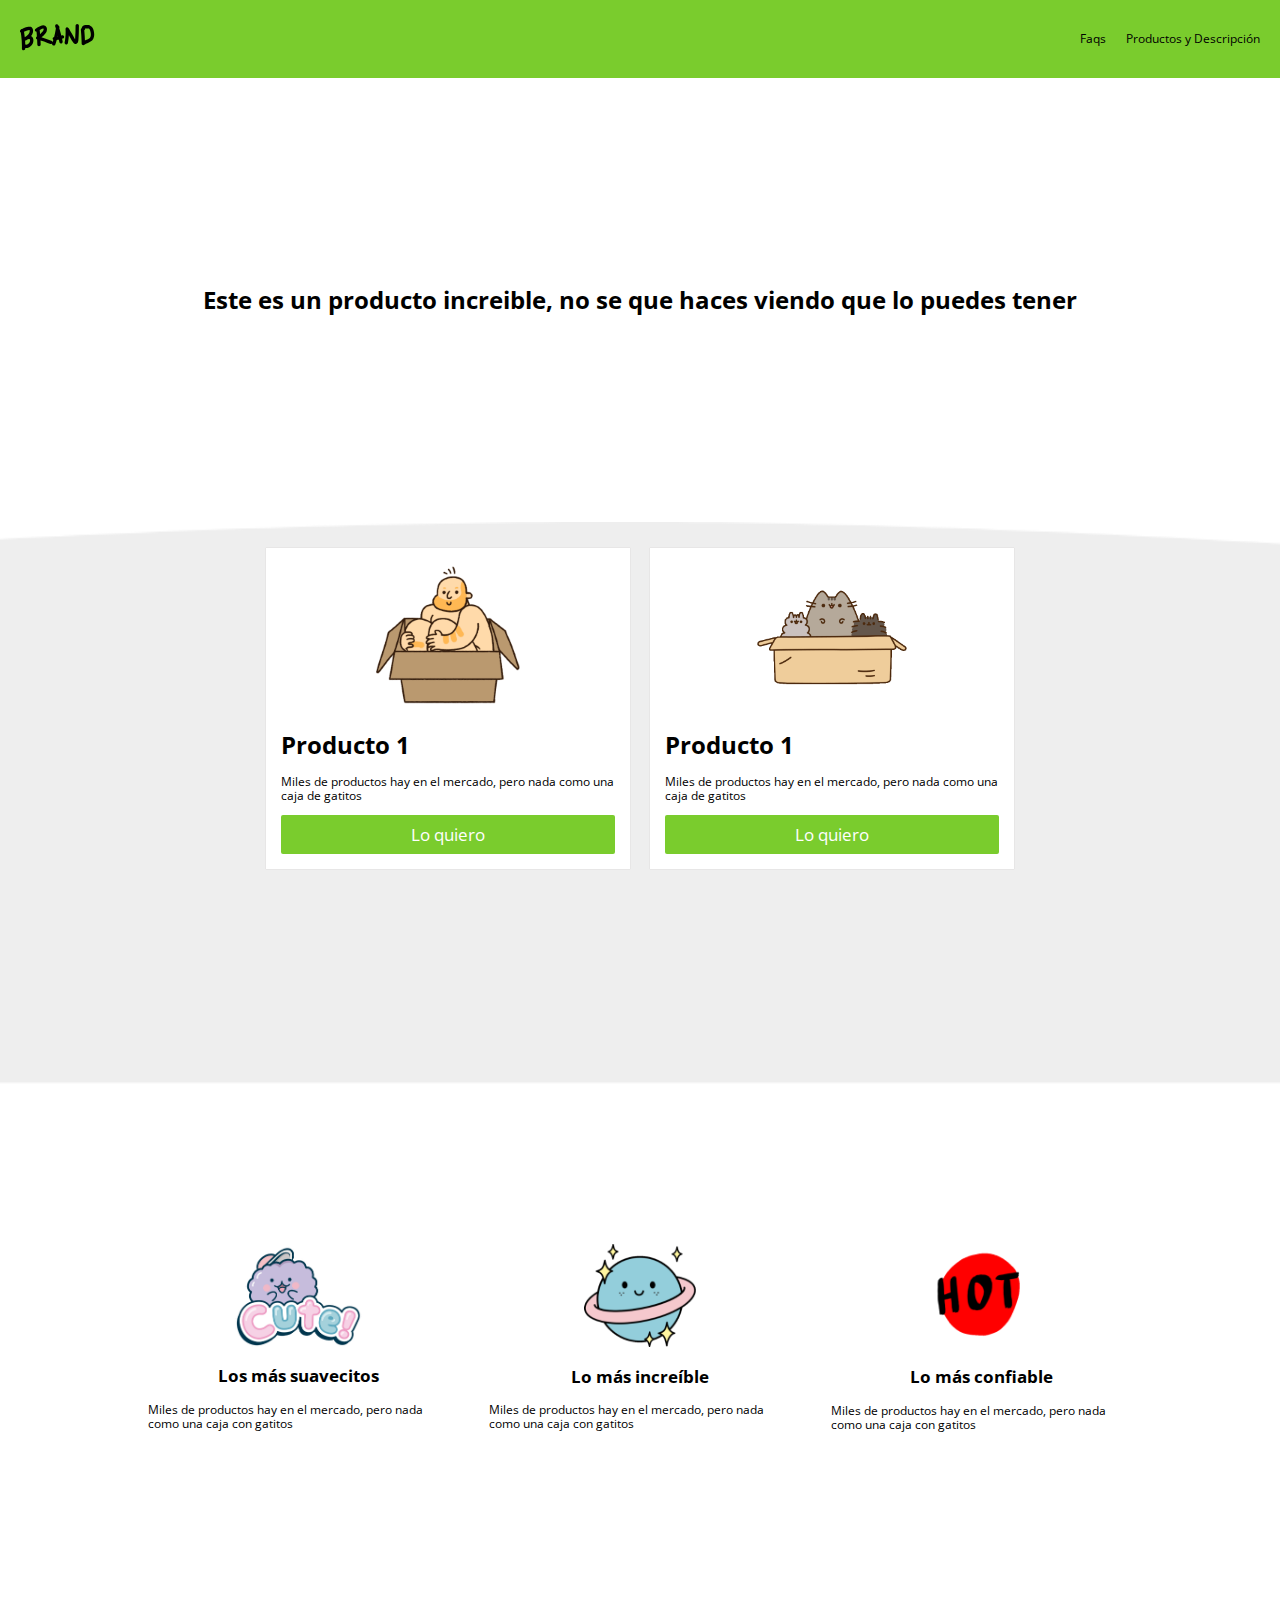
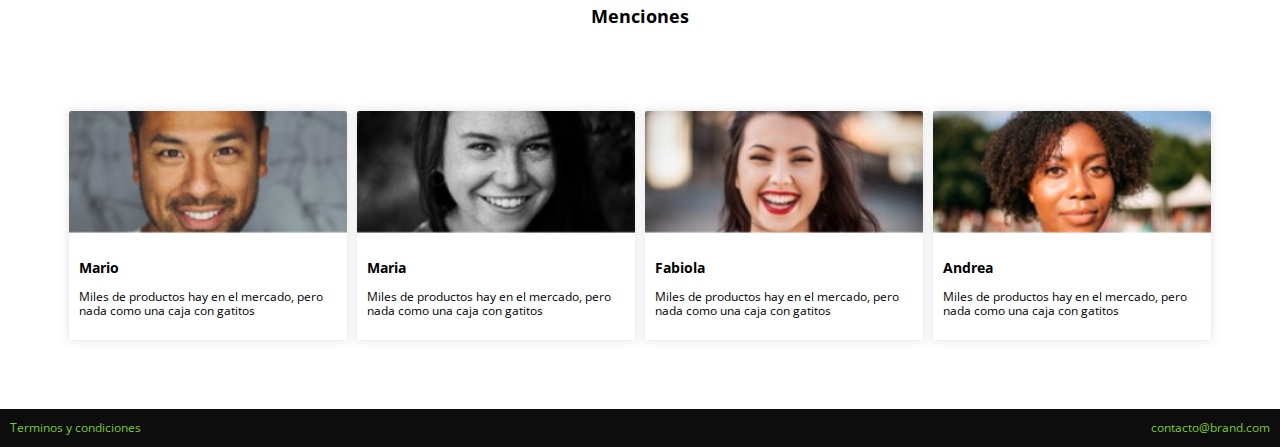
<file: index.html>
<!DOCTYPE html>
<html lang="es">
<head>
    <meta charset="UTF-8">
    <meta name="viewport" content="width=device-width, initial-scale=1.0">
    <meta http-equiv="X-UA-Compatible" content="ie=edge">
    <link rel="stylesheet" href="css/grid.css">
    <link rel="stylesheet" href="css/animation.css">
    <link rel="stylesheet" href="css/normalize.css">
    <link rel="stylesheet" href="css/estilos.css">
    <link rel="stylesheet" href="css/mobile.css">
    
    <title>Brand</title>
</head>
<body>
    <!-- Aqui comienza el nav -->
    <nav class="fadeInDown">
        <div class="brand_image">
            <a href="index.html"><img src="images/logo.png" alt=""></a>
        </div>
        <div class="nav_options">
            <ul>
                <li><a href="#">Faqs</a></li>
                <li><a href="producto.html">Productos y Descripción</a></li>
            </ul>
        </div>
    </nav>

    <!-- Aqui termina el nav -->
    <h1 class="main_section fadeIn">
        Este es un producto increible, no se que haces viendo que lo puedes tener
    </h1>    

<!--------------------------------- Start Products ------------------------------------->
<section id="productos" class="products">
    <div class="product fadeInUp">
        <div class="content">
            <div class="img_content">
                <img src="images/box1.png" alt="">   
            </div> 
            <h1>Producto 1</h1>
            <p>Miles de productos hay en el mercado, pero nada como una caja de gatitos</p>
            <a href="venta.html">
                <button class="main_button">
                    Lo quiero
                </button>
            </a>
        </div>
    </div>

    <div class="product fadeInUp">
        <div class="content">
            <div class="img_content">
                <img src="images/box2.png" alt="">   
            </div>   
            <h1>Producto 1</h1>
            <p>Miles de productos hay en el mercado, pero nada como una caja de gatitos</p>
            <a href="venta.html">
                <button class="main_button">
                    Lo quiero
                </button>
            </a>
        </div>
    </div>
</section>
<!--------------------------------- Finish Products ------------------------------------->

<!---------------------------- Star  Products Descriptions ------------------------------------->
<section id="product_description" class="products_description">
    <div class="description">
        <div class="content_description">
            <figure class="product_imageContainer">
                <img src="images/b1.png" alt="Lo más suavecitos" width="127px">
            </figure>
            <h3>Los más suavecitos</h3>
            <p>Miles de productos hay en el mercado, pero nada como una caja con gatitos</p>
        </div>
    </div>
    <div class="description">
        <div class="content_description">
            <figure class="product_imageContainer">
                <img src="images/b2.png" alt="Lo más increíble" width="112px">
            </figure>
            <h3>Lo más increíble</h3>
            <p>Miles de productos hay en el mercado, pero nada como una caja con gatitos</p>
        </div>
    </div>
    <div class="description">
        <div class="content_description">
            <figure class="product_imageContainer">
                <img src="images/b3.png" alt="Lo más confiable" width="104px">
            </figure>
            <h3>Lo más confiable</h3>
            <p>Miles de productos hay en el mercado, pero nada como una caja con gatitos</p>
        </div>
    </div>
</section>
<!---------------------------- Finish Products Descriptions ------------------------------------->

<!----------------------------- Star Products Mentions ------------------------------------------>
<h2 class="mention_title">Menciones</h2>
<section id="product_mention" class="products_mentions">    
    <div class="mention">
        <div class="content_mention">
            <img src="images/p1.png" alt="">
            <div class="text">
                <h3>Mario</h3>
                <p>Miles de productos hay en el mercado, pero nada como una caja con gatitos</p>
            </div>
        </div>
    </div>
    <div class="mention">
        <div class="content_mention">
            <img src="images/p2.png" alt="">
            <div class="text">
                <h3>Maria</h3>
                <p>Miles de productos hay en el mercado, pero nada como una caja con gatitos</p>
            </div>
        </div>
    </div>
    <div class="mention">
        <div class="content_mention">
            <img src="images/p3.png" alt="">
            <div class="text">
                <h3>Fabiola</h3>
                <p>Miles de productos hay en el mercado, pero nada como una caja con gatitos</p>
            </div>
        </div>
    </div>
    <div class="mention">
        <div class="content_mention">
            <img src="images/p4.png" alt="" >
            <div class="text">
                <h3>Andrea</h3>
                <p>Miles de productos hay en el mercado, pero nada como una caja con gatitos</p>
            </div>
        </div>
    </div>
</section>
<footer class="footer">
    <div class="footer-container">
        <div class="terminos">
          <p>Terminos y condiciones</p>
        </div>
        <div class="contact">
          <a href="mailto:contacto@brand.com"> 
            <p>contacto@brand.com</p>
          </a>
        </div>
    </div>    
</footer>

<!----------------------------- Finish Products Mentions ------------------------------------------>
<script src=""></script>
</body>
</html>
</file>
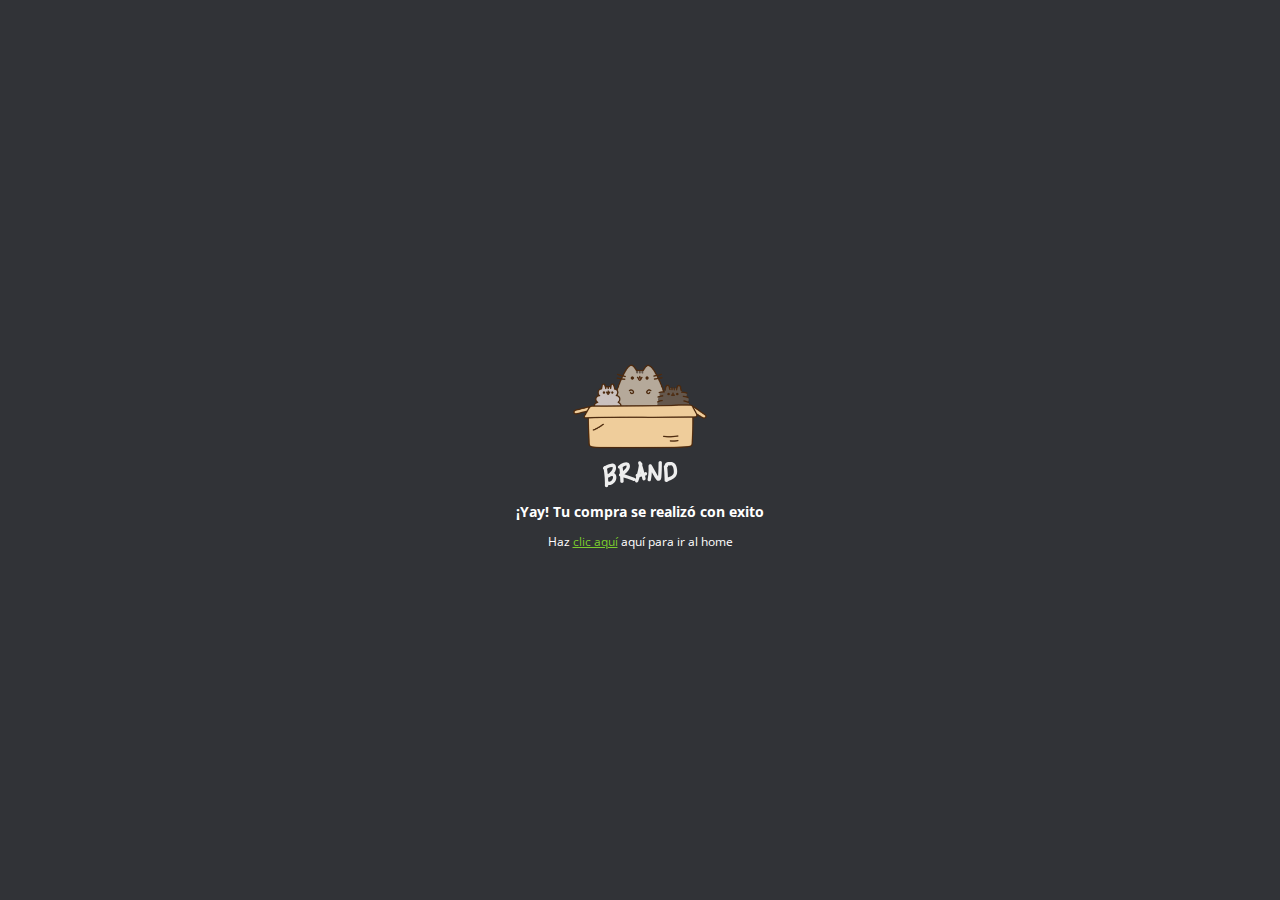
<file: exito.html>
<!DOCTYPE html>
<html lang="en">
<head>
    <meta charset="UTF-8">
    <meta name="viewport" content="width=device-width, initial-scale=1.0">
    <meta http-equiv="X-UA-Compatible" content="ie=edge">
    <link rel="stylesheet" href="css/normalize.css">
    <link rel="stylesheet" href="css/estilos.css">
    <link rel="stylesheet" href="css/animation.css">
    <link rel="stylesheet" href="css/paypal.css">
    <title>Exito</title>
</head>
<body>
    <div class="content_paypal">
        <img src="images/box_brand.png" alt="">
        <h3>¡Yay! Tu compra se realizó con exito</h3>
        <p>Haz <a href="index.html">clic aquí</a> aquí para ir al home</p>
    </div>
</body>
</html>
</file>
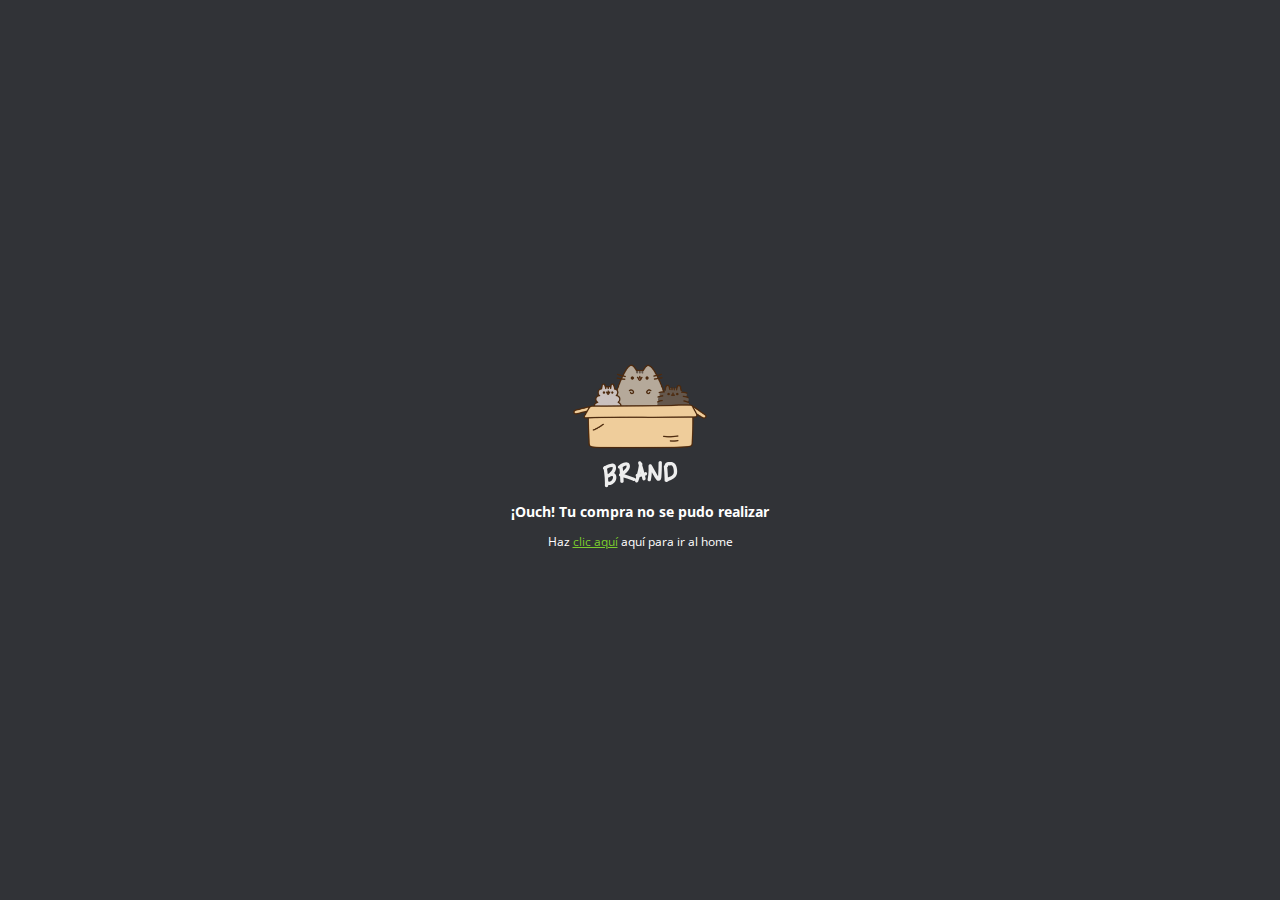
<file: falla.html>
<!DOCTYPE html>
<html lang="en">
<head>
    <meta charset="UTF-8">
    <meta name="viewport" content="width=device-width, initial-scale=1.0">
    <meta http-equiv="X-UA-Compatible" content="ie=edge">
    <link rel="stylesheet" href="css/normalize.css">
    <link rel="stylesheet" href="css/estilos.css">
    <link rel="stylesheet" href="css/animation.css">
    <link rel="stylesheet" href="css/paypal.css">
    <title>Exito</title>
</head>
<body>
    <div class="content_paypal">
        <img src="images/box_brand.png" alt="">
        <h3>¡Ouch! Tu compra no se pudo realizar</h3>
        <p>Haz <a href="index.html">clic aquí</a> aquí para ir al home</p>
    </div>
</body>
</html>
</file>
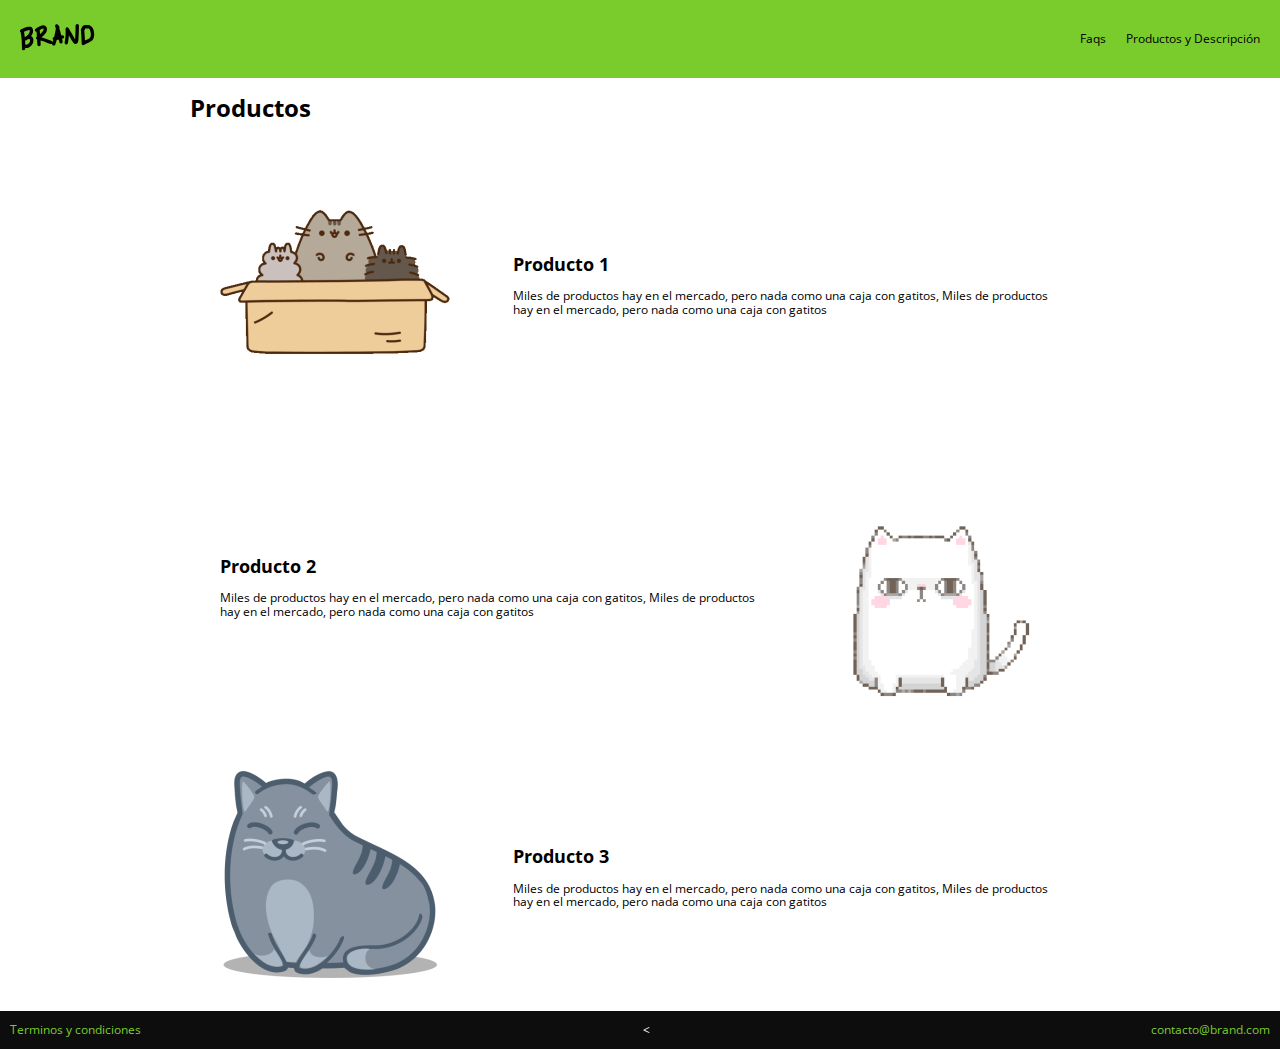
<file: producto.html>
<!DOCTYPE html>
<html lang="es">
<head>
    <meta charset="UTF-8">
    <meta name="viewport" content="width=device-width, initial-scale=1.0">
    <meta http-equiv="X-UA-Compatible" content="ie=edge">
    <link rel="stylesheet" href="css/grid.css">
    <link rel="stylesheet" href="css/animation.css">
    <link rel="stylesheet" href="css/normalize.css">
    <link rel="stylesheet" href="css/estilos.css">
    <link rel="stylesheet" href="css/mobile.css">
    
    <title>Brand</title>
</head>
<body>
    <!-- Aqui comienza el nav -->
    <nav class="fadeInDown">
        <div class="brand_image">
            <a href="index.html"><img src="images/logo.png" alt=""></a>
        </div>
        <div class="nav_options">
            <ul>
                <li> <a href="#">Faqs</a></li>
                <li><a href="producto.html">Productos y Descripción</a></li>
            </ul>
        </div>
    </nav>

    <!-- Aqui termina el nav -->

    <!-- Aquí comienzan los productos -->
    <div class="container">
        <h1>Productos</h1>
        <div class="row">
            <div class="col-4">
                <img class="product1-image" src="images/ben1.png" alt="" >
            </div>
            <div class="col-8">
                <h2>Producto 1</h2>
                <p>Miles de productos hay en el mercado, pero nada como una caja con gatitos, Miles de productos hay en el mercado, pero nada como una caja con gatitos</p>
            </div>
        </div>
        <div class="row">
            <div class="col-8">
                <h2>Producto 2</h2>
                <p>Miles de productos hay en el mercado, pero nada como una caja con gatitos, Miles de productos hay en el mercado, pero nada como una caja con gatitos</p>
            </div>
            <div class="col-4">
                <img class="product2-image" src="images/ben2.png" alt="" >
            </div>
        </div>
        <div class="row">
            <div class="col-4">
                <img class="product3-image" src="images/ben3.png" alt="" >
            </div>
            <div class="col-8">
                <h2>Producto 3</h2>
                <p>Miles de productos hay en el mercado, pero nada como una caja con gatitos, Miles de productos hay en el mercado, pero nada como una caja con gatitos</p>
            </div>
        </div>
    </div>
    <!-- Aquí terminan los productos -->
<footer class="footer">
    <div class="footer-container">
        <div class="terminos">
          <p>Terminos y condiciones</p>
        </div>
        <<div class="contact">
          <a href="mailto:contacto@brand.com"> 
            <p>contacto@brand.com</p>
          </a>
        </div>
    </div>    
</footer>
<script src=""></script>
</body>
</html>
</file>
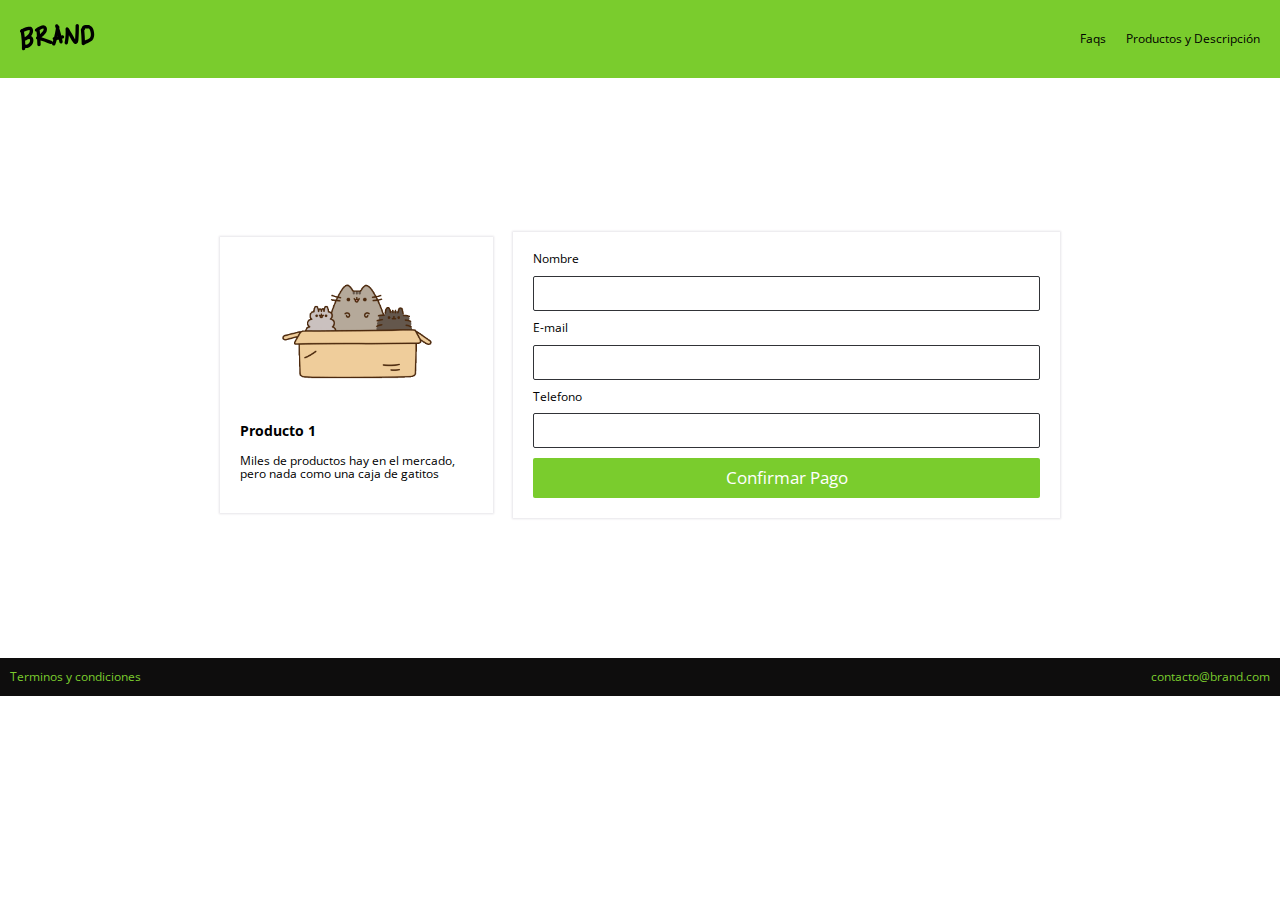
<file: venta.html>
<!DOCTYPE html>
<html lang="es">
<head>
    <meta charset="UTF-8">
    <meta name="viewport" content="width=device-width, initial-scale=1.0">
    <meta http-equiv="X-UA-Compatible" content="ie=edge">
    <link rel="stylesheet" href="css/grid.css">
    <link rel="stylesheet" href="css/animation.css">
    <link rel="stylesheet" href="css/normalize.css">
    <link rel="stylesheet" href="css/estilos.css">
    <link rel="stylesheet" href="css/mobile.css">
    
    <title>Brand</title>
</head>
<body>
    <!-- Aqui comienza el nav -->
    <nav class="fadeInDown">
            <div class="brand_image">
                <a href="index.html"><img src="images/logo.png" alt=""></a>
            </div>
            <div class="nav_options">
                <ul>
                    <li> <a href="#">Faqs</a></li>
                    <li><a href="producto.html">Productos y Descripción</a></li>
                </ul>
            </div>
        </nav>
    <!-- Aqui termina el nav -->
    <!-- Empieza Formulario Venta -->
    <br>
    <br>
    <br>
    <br>
    <br>
    <br>
    <br>
    <br>
    <br>
    
   <div class="container">
   
    <div class="row">
        <div class="col-4">
            <div class="modulo_pago">
                <div class="modulo_pago_images">
                    <img src="images/box2.png" alt="">
                </div>
                <h3>Producto 1</h3>
                <p>Miles de productos hay en el mercado, pero nada como una caja de gatitos
                </p> 
            </div>
        </div>
        <div class="col-8">
           <div class="modulo_pago">
                <form action="https://www.google.com">
                    <label for="name">Nombre</label>
                    <br>
                    <input type="text" placeholder="" name="name" class="data">
                    <br>
                    <label for="email">E-mail</label>
                    <br>
                    <input type="email" placeholder="" name="email" class="data">
                    <br>
                    <label for="phone">Telefono</label>
                    <br>
                    <input type="tel" placeholder="" name="phone" class="data">
                    <br>
                    <input type="submit" name="" class="main_button" name="submit" value="Confirmar Pago">
                </form>
           </div>
        </div>
    </div>
    </div>
    
    <br>
    <br>
    <br>
    <br>
    <br>
    <br>
    <br>
    <br>

    <!-- Empieza formulario beneficio -->
    
    <!-- Inicia Footer -->
<footer class="footer">
    <div class="footer-container">
        <div class="terminos">
          <p>Terminos y condiciones</p>
        </div>
        <div class="contact">
          <a href="mailto:contacto@brand.com"> 
            <p>contacto@brand.com</p>
          </a>
        </div>
    </div>    
</footer>
    <!-- Fin de Footer -->
<script src=""></script>
</body><!--  Cierra Body -->
</html>
</file>
<file: css/grid.css>
.container {
    max-width: 900px;
    margin:auto;
    
}

.row {
    display: flex;
    align-items: center;
    padding: 20px;
}

.col-1 {
    width: 8.3333333333%;
}

.col-2 {
    width: 16.6666666666%;
}

.col-3 {
    width: 24.9999999999%;
}

.col-4 {
    width: 33.3333333332%;
}

.col-5 {
    width: 41.6666666665%;
}

.col-6 {
    width: 50%;
}

.col-7 {
    width: 58.3333333331%;
}

.col-8 {
    width: 66.6666666664%;
}

.col-9 {
    width: 74.9999999997%;
}

.col-10 {
    width: 83.333333333%;
}

.col-11 {
    width: 91.6666666663%;
}

.col-12 {
    width: 100%;
}

.col-1,.col-2,.col-3,.col-4,.col-5,.col-6,.col-7,.col-8,.col-9,.col-10,.col-11,.col-12{
    padding: 10px;
}

@media (max-width: 900px) {
    .row{
        display: inherit;
        
    }
    .col-1,.col-2,.col-3,.col-4,.col-5,.col-6,.col-7,.col-8,.col-9,.col-10,.col-11,.col-12 {
        width: 100%;
    }   
}
</file>
<file: css/animation.css>
.fadeIn{
    -webkit-animation-duration: 4s;
    animation-duration: 4s;
    -webkit-animation-fill-mode: both;
    animation-fill-mode: both;
    -webkit-animation-name: fadeIn;
    animation-name: fadeIn;
}

@keyframes fadeIn {
    from{
        opacity: 0
    }
    to{
        opacity: 1;
    }
}

.fadeInDown{
    -webkit-animation-duration: 1s;
    animation-duration: 1s;
    -webkit-animation-fill-mode: both;
    animation-fill-mode: both;
    -webkit-animation-name: fadeInDown;
    animation-name: fadeInDown;
}

@keyframes fadeInDown {
    from{
        opacity: 0;
        -webkit-transform: translate3d(0,-100%,0);
        transform: translate3d(0,-100%,0);

    }
    to {
        opacity: 1;
        -webkit-transform: translate3d(0,0,0);
        transform: translate3d(0,0,0);
    }
}

.fadeInUp {
    -webkit-animation-duration: 1s;
    animation-duration: 1s;
    -webkit-animation-fill-mode: both;
    animation-fill-mode: both;
    -webkit-animation-name: fadeInUp;
    animation-name: fadeInUp;
}

@keyframes fadeInUp {
    from{
        opacity: 0;
        -webkit-transform: translate3d(0,100%,0);
        transform: translate3d(0,100%,0);

    }
    to {
        opacity: 1;
        -webkit-transform: translate3d(0,0,0);
        transform: translate3d(0,0,0);
    }
}
</file>
<file: css/estilos.css>
@import url('https://fonts.googleapis.com/css?family=Open+Sans:400,700');
/* ---------- Variables */
:root {
    /* ------------- Colores */
    --green-color: #7ACC2D;
    --black-color: #313337;
    --white-color: white;
    /* ------------- Tipografia */
    --normal:12px;
    /* ------------- Espaciado */
    --space:10px;
    --space-2:20px;
    /* ------------- Box shadow*/
    --box:0px 0px 2px 1px #e6e5e9;
}

/* --------------------------------------------------- MAIN */
html, body{
    padding: 0px;
    margin: 0px;
    font-size: 12px;
    font-family: 'Open Sans', sans-serif;
}

nav {
    display: flex;
    background-color: #7acc2d;
    padding: 20px;
    color: white;
    justify-content: space-between;
    align-items: center;
}

p, label{
    font-size: var(--normal);
}

nav ul{
    display: flex;
    
}

nav ul li{
    padding-left: 20px;
    list-style: none;
}

nav li a {
    color: black;
    text-decoration: none;
}

nav li a:hover{
    color: gray;
}

/* --------------------------Main section -------------------------------------*/

.main_section {
    padding: 15%;
    text-align: center;
}

.products{
    background-image: url("../images/curve.png");
    height: 50px;
    background-size: cover;
    background-position: center top;
    padding: 20%;
    display: flex;
}

.product {
    padding: 10px;
    margin-top: -240px;
}

.products .content {
    background-color: white;
    padding: 15px;
    box-shadow: 0 0 1px #C1BCBC;
}

.img_content {
    text-align: center;
}

.main_button {
    background-color: #7acc2d;
    width: 100%;
    padding: 10px;
    font-size: 17px;
    color: white;
    border: 0;
    cursor: pointer;
    border-radius: 2px;
}
.main_button:hover{
    background-color: #5E9E22;
}

/* ---------------------------- Star Products Descriptions ------------------------------------- */
.products_description {
    padding: 10%;
    display: flex;
    justify-content: center;
}

.content_description {
    text-align: center;
    padding: 20px;  
}

.content_description h3 { 
    font-size: 17px;
    text-align: center;
}

.content_description p{
    font-size: 12px;

    text-align: left;
    
}
/* ---------------------------- Finish Products Descriptions ------------------------------------- */

/* ---------------------------- Star Products Mentions ------------------------------------- */
.products_mentions{
    display: flex;
    padding: 5%;
}

.mention img{
    width: 100%;
}

h2.mention_title{
    text-align: center;
}

.mention{
    padding: 5px;
}

.content_mention{
box-shadow: 0px 0px 10px 1px #e6e5e9;

  }

.mention .text{
    padding: 10px;
}
/* ---------------------------- Finish Products Mentions ------------------------------------- */

/* --------------------------------------------- Start Venta */
.modulo_pago{
    background-color:var(--white-color);
    box-shadow:var(--box);
    padding:var(--space-2);
}
.modulo_pago_images {
    max-width: 150px;
    width: 100%;
    margin: auto;
}

.data{
    margin-top: var(--space);
    margin-bottom:var(--space);
    width: 100%;
    height: 35px;
    border-radius: 2px;
    border: 1px solid var(--black-color);
    box-sizing: border-box;

}

/* --------------------------------------------- Start Footer */
.footer div{
    background-color: rgb(14, 13, 13);
    color: white;   
    padding-left: 5px;
    padding-right: 5px;
    display: flex;
    justify-content: space-between;
    align-items: center;
    
   
}

.product1-image {
    height: 230px;
}
.product2-image {
    height: 248px;
}
.product3-image {
    height: 207px;
}

.contact a,.terminos p {
    color: var(--green-color);
    text-decoration: none;
}
</file>
<file: css/mobile.css>
@media (max-width: 600px){
    
    .products {
        display: inherit;
        height: auto;
    }
    .product {
        margin-top: auto;
    }
    .main_section{
        padding: 4%;
    }
    .products_description, .products_mentions{
        display: inherit;
    }
}
</file>
<file: css/paypal.css>
body {
    background-color: var(--black-color);
    text-align: center;
    color: var(--white-color);
    display: flex;
    justify-content: center;
    align-items: center;
    height: 100vh;
}

.content_paypal a{
    color: var(--green-color);
}
</file>
